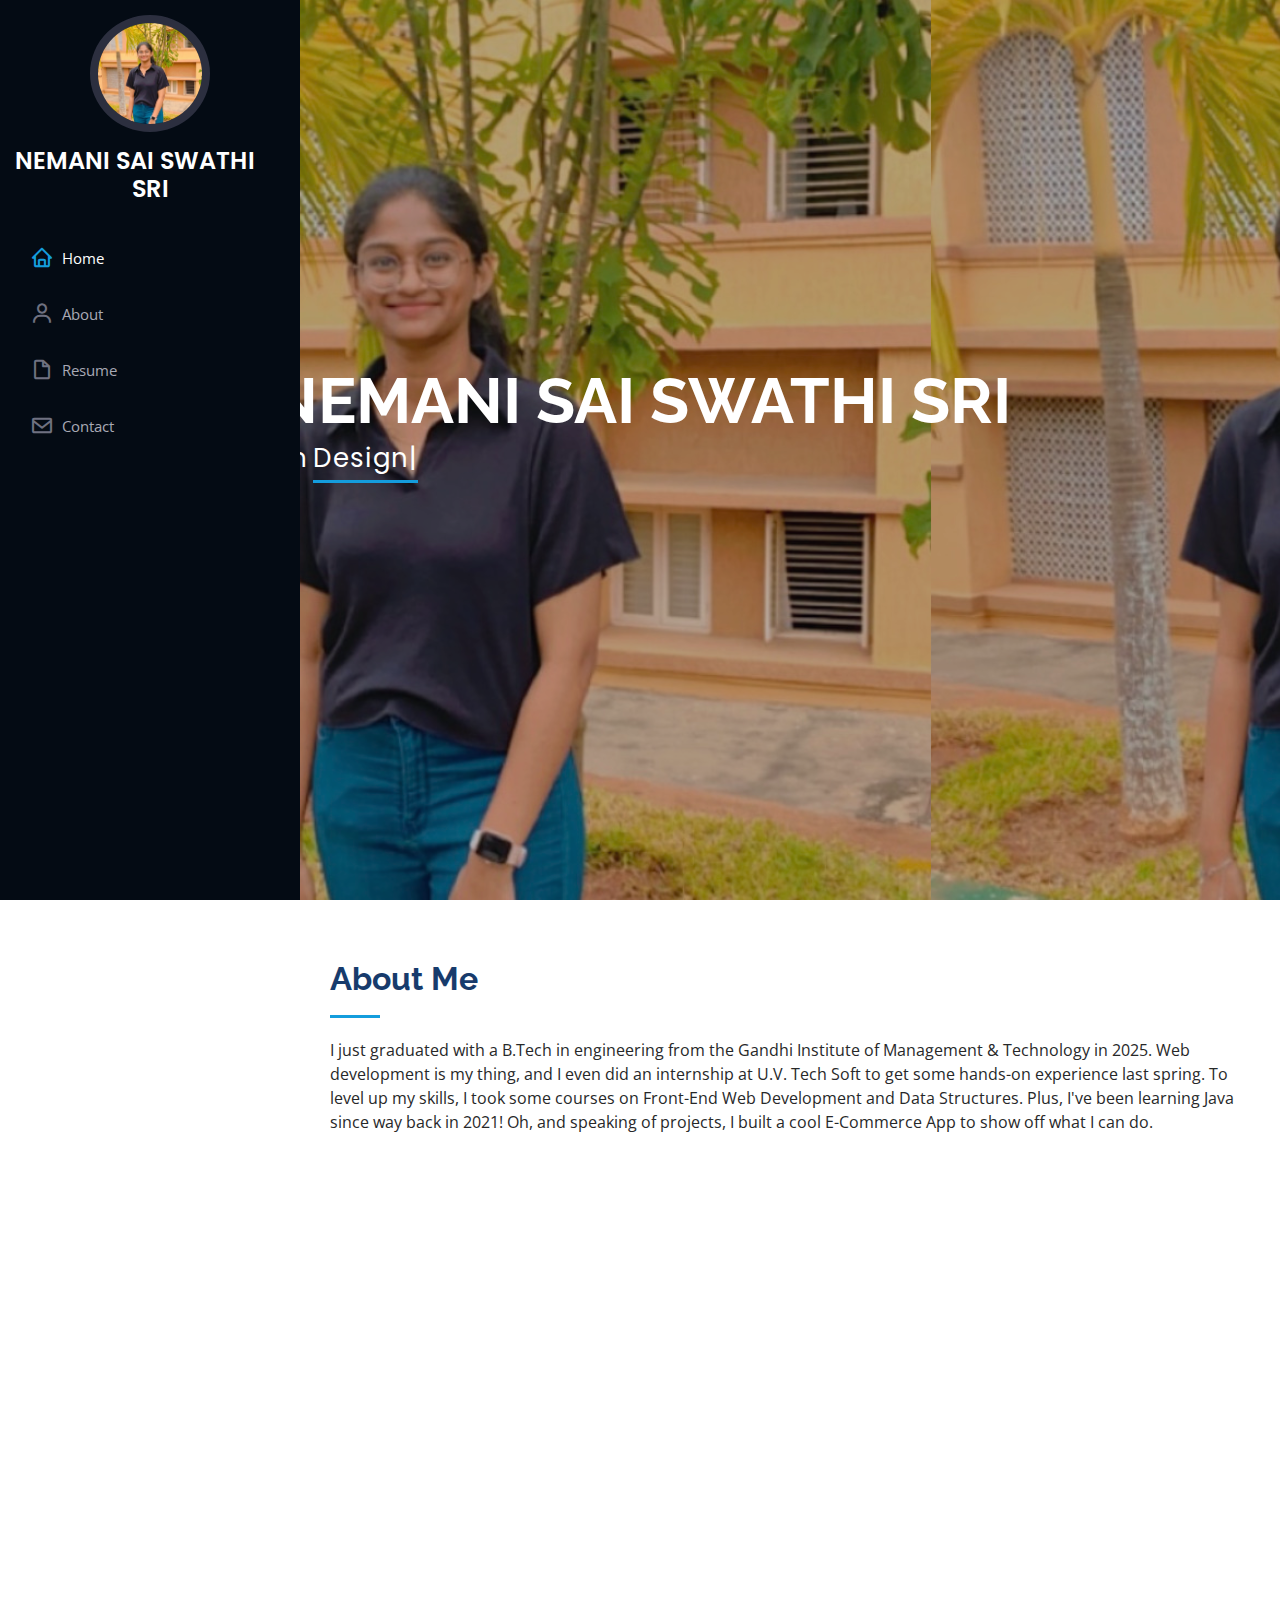
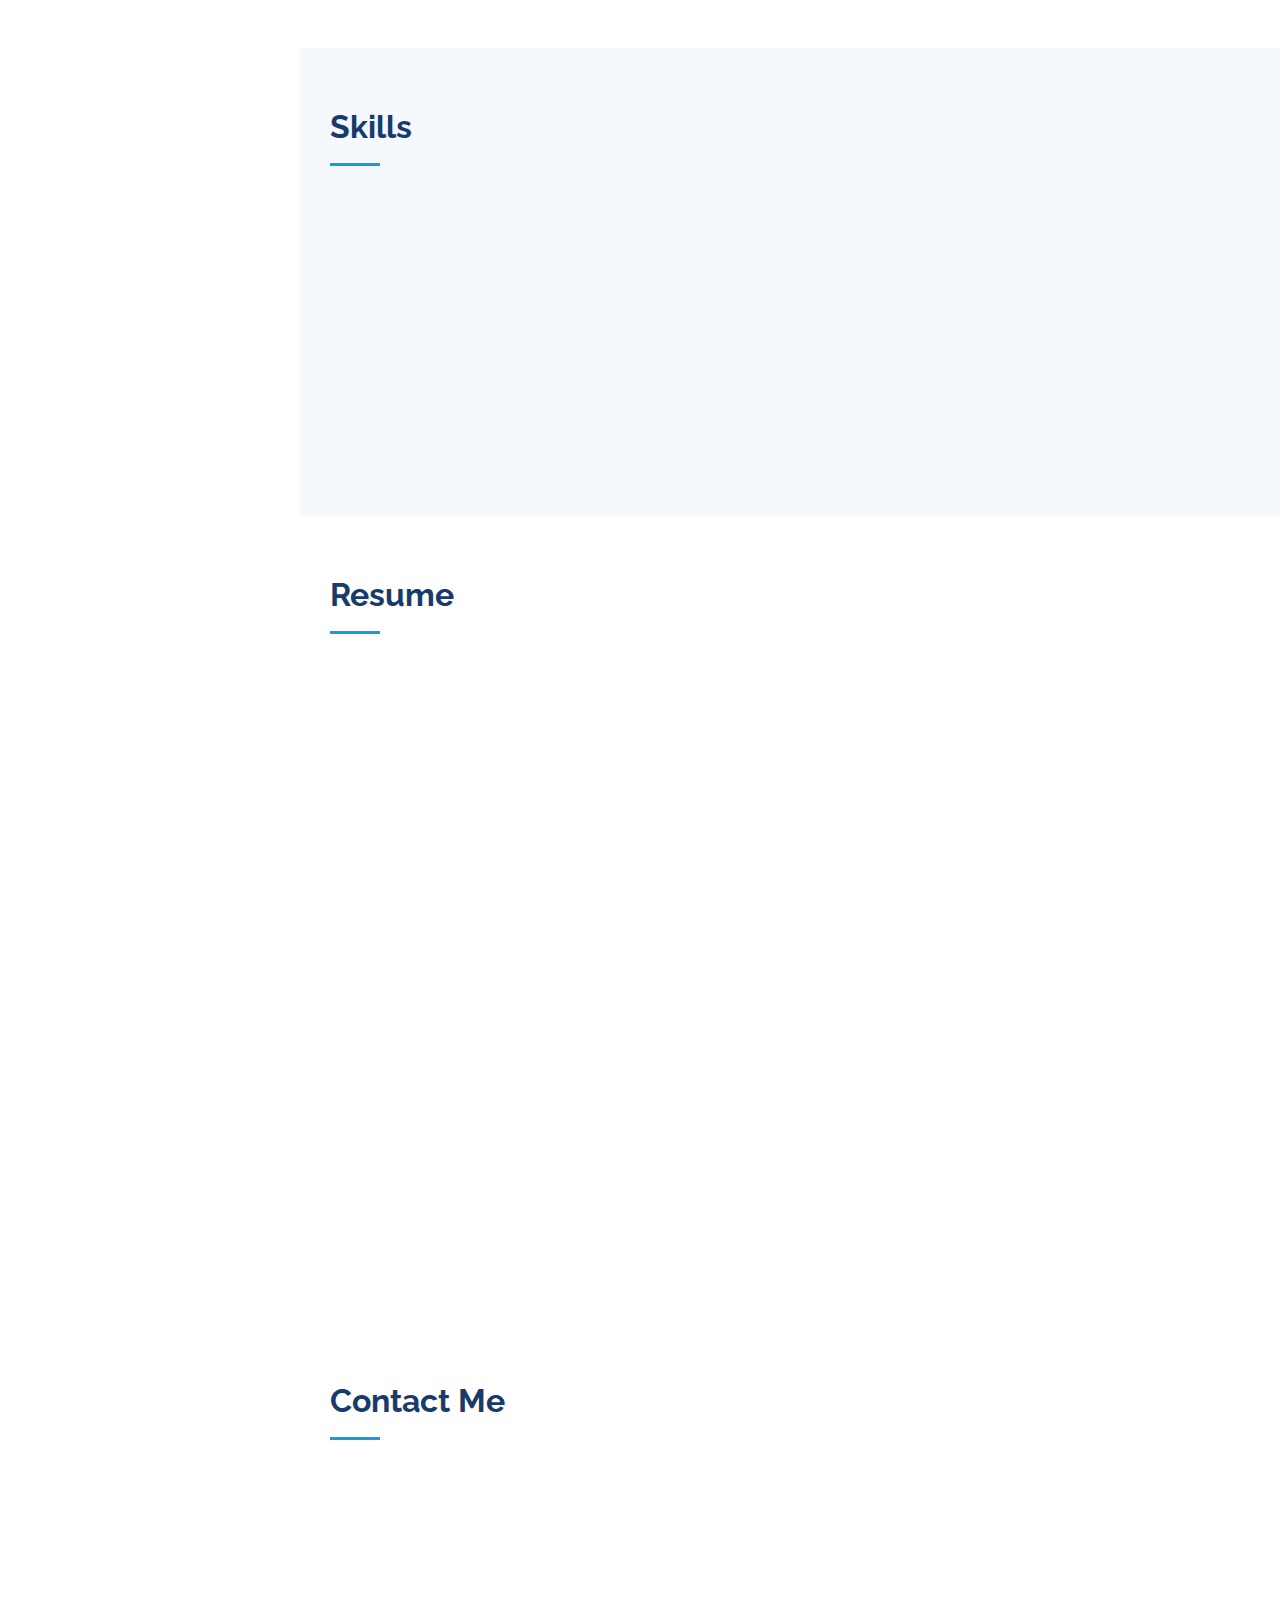
<file: index.html>
<!DOCTYPE html>
<html lang="en">

<head>
  <meta charset="utf-8">
  <meta content="width=device-width, initial-scale=1.0" name="viewport">

  <title>Portfolio of me</title>
  <meta content="" name="description">
  <meta content="" name="keywords">

  <!-- Favicons -->
  <link href="assets/img/favicon.png" rel="icon">
  <link href="assets/img/apple-touch-icon.png" rel="apple-touch-icon">

  <!-- Google Fonts -->
  <link href="https://fonts.googleapis.com/css?family=Open+Sans:300,300i,400,400i,600,600i,700,700i|Raleway:300,300i,400,400i,500,500i,600,600i,700,700i|Poppins:300,300i,400,400i,500,500i,600,600i,700,700i" rel="stylesheet">

  <!-- Vendor CSS Files -->
  <link href="assets/vendor/aos/aos.css" rel="stylesheet">
  <link href="assets/vendor/bootstrap/css/bootstrap.min.css" rel="stylesheet">
  <link href="assets/vendor/bootstrap-icons/bootstrap-icons.css" rel="stylesheet">
  <link href="assets/vendor/boxicons/css/boxicons.min.css" rel="stylesheet">
  <link href="assets/vendor/glightbox/css/glightbox.min.css" rel="stylesheet">
  <link href="assets/vendor/swiper/swiper-bundle.min.css" rel="stylesheet">

  <!-- Template Main CSS File -->
  <link href="assets/css/style.css" rel="stylesheet">

  <!-- =======================================================
  * Template Name: iPortfolio
  * Template URL: https://bootstrapmade.com/iportfolio-bootstrap-portfolio-websites-template/
  * Updated: Mar 17 2024 with Bootstrap v5.3.3
  * Author: BootstrapMade.com
  * License: https://bootstrapmade.com/license/
  ======================================================== -->
</head>

<body>

  <!-- ======= Mobile nav toggle button ======= -->
  <i class="bi bi-list mobile-nav-toggle d-xl-none"></i>

  <!-- ======= Header ======= -->
  <header id="header">
    <div class="d-flex flex-column">

      <div class="profile">
        <img src="assets/img/profile-img.jpg" alt="" class="img-fluid rounded-circle">
        <h1 class="text-light"><a href="index.html">NEMANI SAI SWATHI SRI</a></h1>
      </div>

      <nav id="navbar" class="nav-menu navbar">
        <ul>
          <li><a href="#hero" class="nav-link scrollto active"><i class="bx bx-home"></i> <span>Home</span></a></li>
          <li><a href="#about" class="nav-link scrollto"><i class="bx bx-user"></i> <span>About</span></a></li>
          <li><a href="#resume" class="nav-link scrollto"><i class="bx bx-file-blank"></i> <span>Resume</span></a></li>
          <li><a href="#contact" class="nav-link scrollto"><i class="bx bx-envelope"></i> <span>Contact</span></a></li>
        </ul>
      </nav><!-- .nav-menu -->
    </div>
  </header><!-- End Header -->

  <!-- ======= Hero Section ======= -->
  <section id="hero" class="d-flex flex-column justify-content-center align-items-center">
    <div class="hero-container" data-aos="fade-in">
      <h1>NEMANI SAI SWATHI SRI</h1>
      <p>I'm <span class="typed" data-typed-items="Designer, Developer, fresher,"></span></p>
    </div>
  </section><!-- End Hero -->

  <main id="main">

    <!-- ======= About Section ======= -->
    <section id="about" class="about">
      <div class="container">

        <div class="section-title">
          <h2>About Me</h2>
          <p>I just graduated with a B.Tech in engineering from the Gandhi Institute of Management & Technology in 2025. Web development is my thing, and I even did an internship at U.V. Tech Soft to get some hands-on experience last spring. To level up my skills, I took some courses on Front-End Web Development and Data Structures. Plus, I've been learning Java since way back in 2021!  Oh, and speaking of projects, I built a cool E-Commerce App to show off what I can do.</p>
        </div>

        <div class="row">
          <div class="col-lg-4" data-aos="fade-right">
            <img src="assets/img/profile-img.jpg" class="img-fluid" alt="">
          </div>
          <div class="col-lg-8 pt-4 pt-lg-0 content" data-aos="fade-left">
            <h3>UI/UX Designer &amp; Web Developer.</h3>
            <p class="fst-italic">
              "I'm also interested in UX/UI design and have been learning about user-centered design principles to create intuitive and visually appealing interfaces.
            </p>
            <div class="row">
              <div class="col-lg-6">
                <ul>
                  <li><i class="bi bi-chevron-right"></i> <strong>Birthday:</strong> <span>28 JUNE 2004</span></li>
                  <li><i class="bi bi-chevron-right"></i> <strong>Website:</strong> <span>www.example.com</span></li>
                  <li><i class="bi bi-chevron-right"></i> <strong>Phone:</strong> <span>+91 8309945719</span></li>
                  <li><i class="bi bi-chevron-right"></i> <strong>City:</strong> <span>Rajahmundry, AP </span></li>
                </ul>
              </div>
              <div class="col-lg-6">
                <ul>
                  <li><i class="bi bi-chevron-right"></i> <strong>Age:</strong> <span>20</span></li>
                  <li><i class="bi bi-chevron-right"></i> <strong>Degree:</strong> <span>B.Tech</span></li>
                  <li><i class="bi bi-chevron-right"></i> <strong>Email:</strong> <span>swathisri2428@gmail.com</span></li>
                </ul>
              </div>
            </div>
            <p>
              "Beyond my technical background in engineering, I'm passionate about user experience (UX) and user interface (UI) design. I'm actively learning about user-centered design principles to craft interfaces that are not only functional but also intuitive and visually engaging. My web development experience gives me a strong understanding of the technical aspects that underlie successful UI/UX design."
            </p>
          </div>
        </div>

      </div>
    </section><!-- End About Section -->

    <!-- ======= Skills Section ======= -->
    <section id="skills" class="skills section-bg">
      <div class="container">

        <div class="section-title">
          <h2>Skills</h2>

        <div class="row skills-content">

          <div class="col-lg-6" data-aos="fade-up">

            <div class="progress">
              <span class="skill">HTML <i class="val">90%</i></span>
              <div class="progress-bar-wrap">
                <div class="progress-bar" role="progressbar" aria-valuenow="90" aria-valuemin="0" aria-valuemax="100"></div>
              </div>
            </div>

            <div class="progress">
              <span class="skill">CSS <i class="val">90%</i></span>
              <div class="progress-bar-wrap">
                <div class="progress-bar" role="progressbar" aria-valuenow="90" aria-valuemin="0" aria-valuemax="100"></div>
              </div>
            </div>

            <div class="progress">
              <span class="skill">JavaScript <i class="val">50%</i></span>
              <div class="progress-bar-wrap">
                <div class="progress-bar" role="progressbar" aria-valuenow="50" aria-valuemin="0" aria-valuemax="100"></div>
              </div>
            </div>

            <div class="progress">
              <span class="skill">Python <i class="val">75%</i></span>
              <div class="progress-bar-wrap">
                <div class="progress-bar" role="progressbar" aria-valuenow="75" aria-valuemin="0" aria-valuemax="100"></div>
              </div>
            </div>

          </div>

          <div class="col-lg-6" data-aos="fade-up" data-aos-delay="100">

            <div class="progress">
              <span class="skill">Photoshop <i class="val">55%</i></span>
              <div class="progress-bar-wrap">
                <div class="progress-bar" role="progressbar" aria-valuenow="55" aria-valuemin="0" aria-valuemax="100"></div>
              </div>
            </div>

            <div class="progress">
              <span class="skill">Java <i class="val">60%</i></span>
              <div class="progress-bar-wrap">
                <div class="progress-bar" role="progressbar" aria-valuenow="60" aria-valuemin="0" aria-valuemax="100"></div>
              </div>
            </div>

            <div class="progress">
              <span class="skill">C <i class="val">85%</i></span>
              <div class="progress-bar-wrap">
                <div class="progress-bar" role="progressbar" aria-valuenow="85" aria-valuemin="0" aria-valuemax="100"></div>
              </div>
            </div>

          </div>

        </div>

      </div>
    </section><!-- End Skills Section -->

    <!-- ======= Resume Section ======= -->
    <section id="resume" class="resume">
      <div class="container">

        <div class="section-title">
          <h2>Resume</h2>
        </div>

        <div class="row">
          <div class="col-lg-6" data-aos="fade-up">
            <h3 class="resume-title">Sumary</h3>
            <div class="resume-item pb-0">
              <h4>NEMANI SAI SWATHI SRI</h4>
              <p><em>Highly motivated and results-oriented UI/UX Design candidate with a strong foundation in user-centered design principles.
                Eager to leverage a background in engineering and web development to create user-friendly and visually appealing interfaces.
                Skilled in [List relevant skills, such as front-end development, web design principles, etc.].</em></p>
              <ul>
                <li>Rajahmundry, AP</li>
                <li>+91 8309945719</li>
                <li>swathisri2428@gmail.com</li>
              </ul>
            </div>

            <h3 class="resume-title">Education</h3>
            <div class="resume-item">
              <h4>B.Tech  &amp; UI/UX designer</h4>
              <h5>2021 - 2025</h5>
              <p><em>B.Tech | Gandhi Institute of Management & Technology | 2021 - 2025</em></p>
              <p></p>
            </div>
            <div class="resume-item">
            </div>
          </div>
          <div class="col-lg-6" data-aos="fade-up" data-aos-delay="100">
            <h3 class="resume-title">Professional Experience</h3>
            <div class="resume-item">
              <h4>UI/UX OR WEB developer</h4>
              <h5>i am a fresher</h5>
              <p><em></em></p>
              <ul>
              </ul>
            </div>
            <div class="resume-item">
              <h4>Some of my strengths</h4>
              <h5></h5>
              <ul>
                <li>Developed numerous marketing programs (logos, brochures,infographics, presentations, and advertisements).</li>
                <li>Managed up to 2 projects or tasks at a given time while under pressure</li>
                <li>Recommended and consulted with clients on the most appropriate graphic design</li>
                <li>Created 4+ design presentations and proposals a month for clients and account managers</li>
              </ul>
            </div>
          </div>
        </div>

      </div>
    </section><!-- End Resume Section -->

    <!-- ======= Contact Section ======= -->
    <section id="contact" class="contact">
      <div class="container">

        <div class="section-title">
          <h2>Contact Me</h2>
        </div>

        <div class="row" data-aos="fade-in">

          <div class="col-lg-5 d-flex align-items-stretch">
            <div class="info">
              <div class="address">
                <i class="bi bi-geo-alt"></i>
                <h4>Location:</h4>
                <p>c g t m college road subhash nagar,East godavari,533101</p>
              </div>

              <div class="email">
                <i class="bi bi-envelope"></i>
                <h4>Email:</h4>
                <p>swathisri2428@gmail.com</p>
              </div>

              <div class="phone">
                <i class="bi bi-phone"></i>
                <h4>Call:</h4>
                <p>+91 8309945719</p>
              </div>

              <iframe src="https://www.google.com/maps/dir//15.3991911,79.5109079/@15.3989756,79.5102164,20.07z?entry=ttu" width="600" height="450" style="border:0;" allowfullscreen="" loading="lazy" referrerpolicy="no-referrer-when-downgrade"></iframe>            </div>

          </div>

          <div class="col-lg-7 mt-5 mt-lg-0 d-flex align-items-stretch">
            <form action="forms/contact.php" method="post" role="form" class="php-email-form">
              <div class="row">
                <div class="form-group col-md-6">
                  <label for="name">Your Name</label>
                  <input type="text" name="name" class="form-control" id="name" required>
                </div>
                <div class="form-group col-md-6">
                  <label for="name">Your Email</label>
                  <input type="email" class="form-control" name="email" id="email" required>
                </div>
              </div>
              <div class="form-group">
                <label for="name">Subject</label>
                <input type="text" class="form-control" name="subject" id="subject" required>
              </div>
              <div class="form-group">
                <label for="name">Message</label>
                <textarea class="form-control" name="message" rows="10" required></textarea>
              </div>
              <div class="my-3">
                <div class="loading">Loading</div>
                <div class="error-message"></div>
                <div class="sent-message">Your message has been sent. Thank you!</div>
              </div>
              <div class="text-center"><button type="submit">Send Message</button></div>
            </form>
          </div>

        </div>

      </div>
    </section><!-- End Contact Section -->

  </main><!-- End #main -->

  <!-- ======= Footer ======= -->

  <a href="#" class="back-to-top d-flex align-items-center justify-content-center"><i class="bi bi-arrow-up-short"></i></a>

  <!-- Vendor JS Files -->
  <script src="assets/vendor/purecounter/purecounter_vanilla.js"></script>
  <script src="assets/vendor/aos/aos.js"></script>
  <script src="assets/vendor/bootstrap/js/bootstrap.bundle.min.js"></script>
  <script src="assets/vendor/glightbox/js/glightbox.min.js"></script>
  <script src="assets/vendor/isotope-layout/isotope.pkgd.min.js"></script>
  <script src="assets/vendor/swiper/swiper-bundle.min.js"></script>
  <script src="assets/vendor/typed.js/typed.umd.js"></script>
  <script src="assets/vendor/waypoints/noframework.waypoints.js"></script>
  <script src="assets/vendor/php-email-form/validate.js"></script>

  <!-- Template Main JS File -->
  <script src="assets/js/main.js"></script>

</body>

</html>
</file>
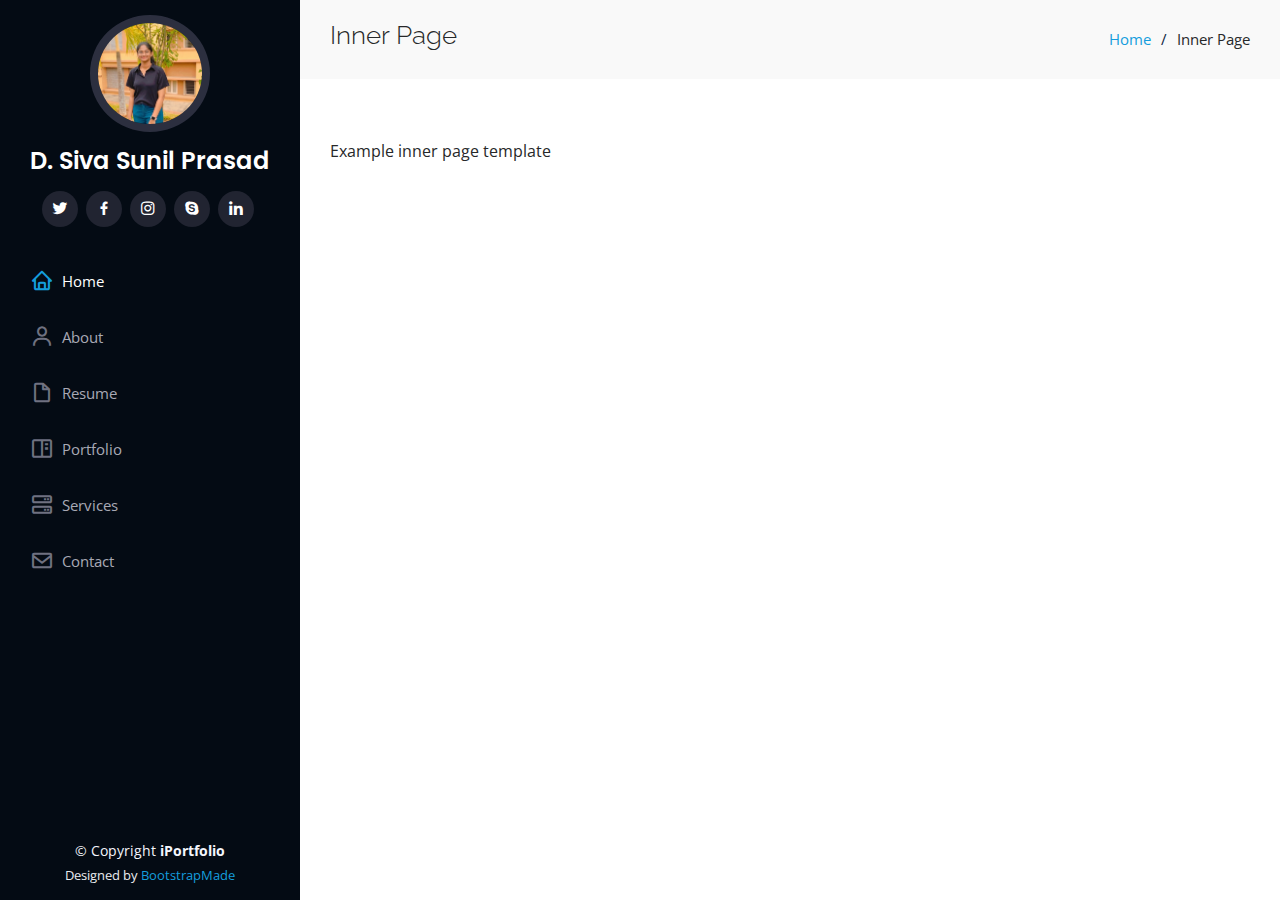
<file: inner-page.html>
<!DOCTYPE html>
<html lang="en">

<head>
  <meta charset="utf-8">
  <meta content="width=device-width, initial-scale=1.0" name="viewport">

  <title>Inner Page - iPortfolio Bootstrap Template</title>
  <meta content="" name="description">
  <meta content="" name="keywords">

  <!-- Favicons -->
  <link href="assets/img/favicon.png" rel="icon">
  <link href="assets/img/apple-touch-icon.png" rel="apple-touch-icon">

  <!-- Google Fonts -->
  <link href="https://fonts.googleapis.com/css?family=Open+Sans:300,300i,400,400i,600,600i,700,700i|Raleway:300,300i,400,400i,500,500i,600,600i,700,700i|Poppins:300,300i,400,400i,500,500i,600,600i,700,700i" rel="stylesheet">

  <!-- Vendor CSS Files -->
  <link href="assets/vendor/aos/aos.css" rel="stylesheet">
  <link href="assets/vendor/bootstrap/css/bootstrap.min.css" rel="stylesheet">
  <link href="assets/vendor/bootstrap-icons/bootstrap-icons.css" rel="stylesheet">
  <link href="assets/vendor/boxicons/css/boxicons.min.css" rel="stylesheet">
  <link href="assets/vendor/glightbox/css/glightbox.min.css" rel="stylesheet">
  <link href="assets/vendor/swiper/swiper-bundle.min.css" rel="stylesheet">

  <!-- Template Main CSS File -->
  <link href="assets/css/style.css" rel="stylesheet">

  <!-- =======================================================
  * Template Name: iPortfolio
  * Template URL: https://bootstrapmade.com/iportfolio-bootstrap-portfolio-websites-template/
  * Updated: Mar 17 2024 with Bootstrap v5.3.3
  * Author: BootstrapMade.com
  * License: https://bootstrapmade.com/license/
  ======================================================== -->
</head>

<body>

  <!-- ======= Mobile nav toggle button ======= -->
  <i class="bi bi-list mobile-nav-toggle d-xl-none"></i>

  <!-- ======= Header ======= -->
  <header id="header">
    <div class="d-flex flex-column">

      <div class="profile">
        <img src="assets/img/profile-img.jpg" alt="" class="img-fluid rounded-circle">
        <h1 class="text-light"><a href="index.html">D. Siva Sunil Prasad</a></h1>
        <div class="social-links mt-3 text-center">
          <a href="#" class="twitter"><i class="bx bxl-twitter"></i></a>
          <a href="#" class="facebook"><i class="bx bxl-facebook"></i></a>
          <a href="#" class="instagram"><i class="bx bxl-instagram"></i></a>
          <a href="#" class="google-plus"><i class="bx bxl-skype"></i></a>
          <a href="#" class="linkedin"><i class="bx bxl-linkedin"></i></a>
        </div>
      </div>

      <nav id="navbar" class="nav-menu navbar">
        <ul>
          <li><a href="#hero" class="nav-link scrollto active"><i class="bx bx-home"></i> <span>Home</span></a></li>
          <li><a href="#about" class="nav-link scrollto"><i class="bx bx-user"></i> <span>About</span></a></li>
          <li><a href="#resume" class="nav-link scrollto"><i class="bx bx-file-blank"></i> <span>Resume</span></a></li>
          <li><a href="#portfolio" class="nav-link scrollto"><i class="bx bx-book-content"></i> <span>Portfolio</span></a></li>
          <li><a href="#services" class="nav-link scrollto"><i class="bx bx-server"></i> <span>Services</span></a></li>
          <li><a href="#contact" class="nav-link scrollto"><i class="bx bx-envelope"></i> <span>Contact</span></a></li>
        </ul>
      </nav><!-- .nav-menu -->
    </div>
  </header><!-- End Header -->

  <main id="main">

    <!-- ======= Breadcrumbs ======= -->
    <section class="breadcrumbs">
      <div class="container">

        <div class="d-flex justify-content-between align-items-center">
          <h2>Inner Page</h2>
          <ol>
            <li><a href="index.html">Home</a></li>
            <li>Inner Page</li>
          </ol>
        </div>

      </div>
    </section><!-- End Breadcrumbs -->

    <section class="inner-page">
      <div class="container">
        <p>
          Example inner page template
        </p>
      </div>
    </section>

  </main><!-- End #main -->

  <!-- ======= Footer ======= -->
  <footer id="footer">
    <div class="container">
      <div class="copyright">
        &copy; Copyright <strong><span>iPortfolio</span></strong>
      </div>
      <div class="credits">
        <!-- All the links in the footer should remain intact. -->
        <!-- You can delete the links only if you purchased the pro version. -->
        <!-- Licensing information: https://bootstrapmade.com/license/ -->
        <!-- Purchase the pro version with working PHP/AJAX contact form: https://bootstrapmade.com/iportfolio-bootstrap-portfolio-websites-template/ -->
        Designed by <a href="https://bootstrapmade.com/">BootstrapMade</a>
      </div>
    </div>
  </footer><!-- End  Footer -->

  <a href="#" class="back-to-top d-flex align-items-center justify-content-center"><i class="bi bi-arrow-up-short"></i></a>

  <!-- Vendor JS Files -->
  <script src="assets/vendor/purecounter/purecounter_vanilla.js"></script>
  <script src="assets/vendor/aos/aos.js"></script>
  <script src="assets/vendor/bootstrap/js/bootstrap.bundle.min.js"></script>
  <script src="assets/vendor/glightbox/js/glightbox.min.js"></script>
  <script src="assets/vendor/isotope-layout/isotope.pkgd.min.js"></script>
  <script src="assets/vendor/swiper/swiper-bundle.min.js"></script>
  <script src="assets/vendor/typed.js/typed.umd.js"></script>
  <script src="assets/vendor/waypoints/noframework.waypoints.js"></script>
  <script src="assets/vendor/php-email-form/validate.js"></script>

  <!-- Template Main JS File -->
  <script src="assets/js/main.js"></script>

</body>

</html>
</file>
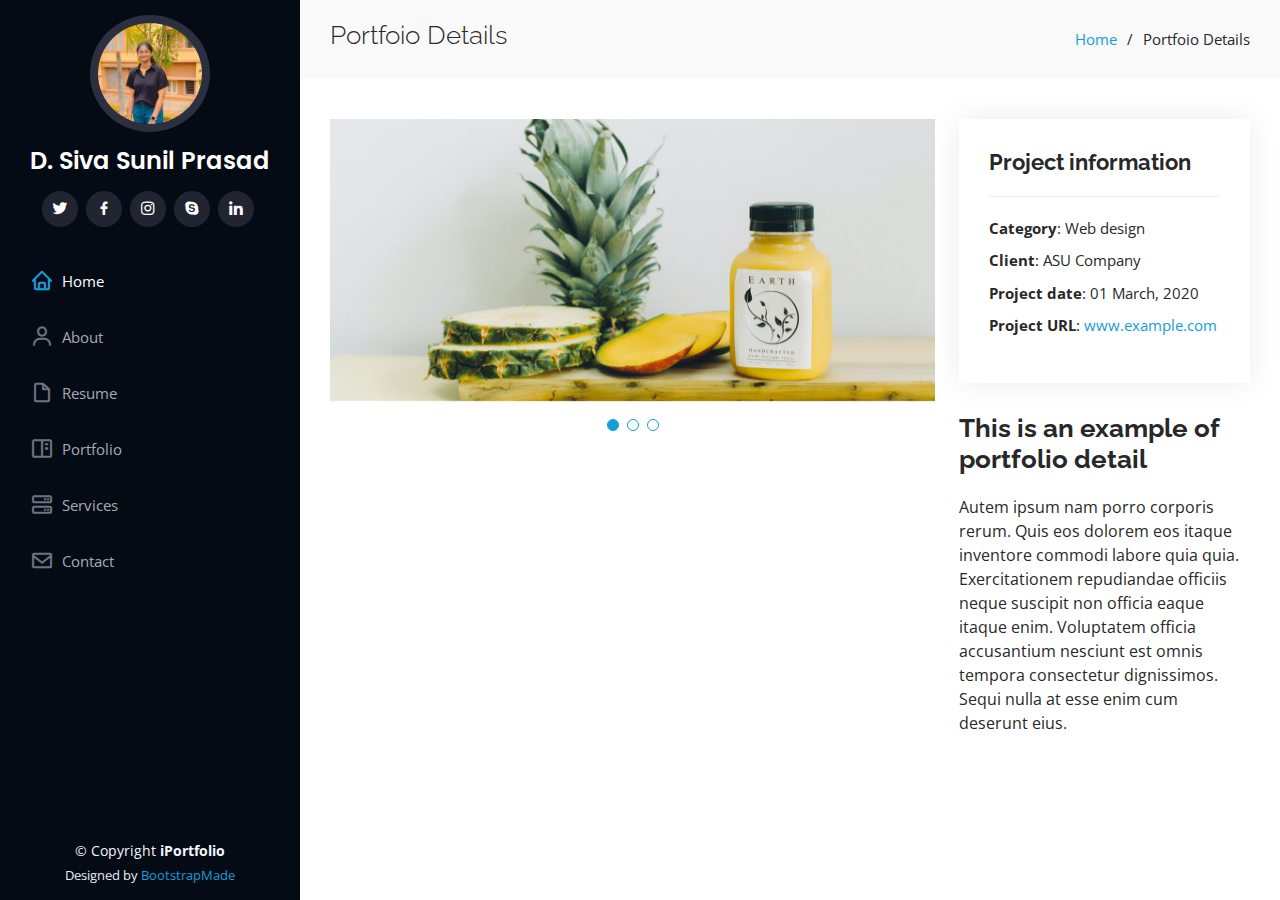
<file: portfolio-details.html>
<!DOCTYPE html>
<html lang="en">

<head>
  <meta charset="utf-8">
  <meta content="width=device-width, initial-scale=1.0" name="viewport">

  <title>Portfolio Details - iPortfolio Bootstrap Template</title>
  <meta content="" name="description">
  <meta content="" name="keywords">

  <!-- Favicons -->
  <link href="assets/img/favicon.png" rel="icon">
  <link href="assets/img/apple-touch-icon.png" rel="apple-touch-icon">

  <!-- Google Fonts -->
  <link href="https://fonts.googleapis.com/css?family=Open+Sans:300,300i,400,400i,600,600i,700,700i|Raleway:300,300i,400,400i,500,500i,600,600i,700,700i|Poppins:300,300i,400,400i,500,500i,600,600i,700,700i" rel="stylesheet">

  <!-- Vendor CSS Files -->
  <link href="assets/vendor/aos/aos.css" rel="stylesheet">
  <link href="assets/vendor/bootstrap/css/bootstrap.min.css" rel="stylesheet">
  <link href="assets/vendor/bootstrap-icons/bootstrap-icons.css" rel="stylesheet">
  <link href="assets/vendor/boxicons/css/boxicons.min.css" rel="stylesheet">
  <link href="assets/vendor/glightbox/css/glightbox.min.css" rel="stylesheet">
  <link href="assets/vendor/swiper/swiper-bundle.min.css" rel="stylesheet">

  <!-- Template Main CSS File -->
  <link href="assets/css/style.css" rel="stylesheet">

  <!-- =======================================================
  * Template Name: iPortfolio
  * Template URL: https://bootstrapmade.com/iportfolio-bootstrap-portfolio-websites-template/
  * Updated: Mar 17 2024 with Bootstrap v5.3.3
  * Author: BootstrapMade.com
  * License: https://bootstrapmade.com/license/
  ======================================================== -->
</head>

<body>

  <!-- ======= Mobile nav toggle button ======= -->
  <i class="bi bi-list mobile-nav-toggle d-xl-none"></i>

  <!-- ======= Header ======= -->
  <header id="header">
    <div class="d-flex flex-column">

      <div class="profile">
        <img src="assets/img/profile-img.jpg" alt="" class="img-fluid rounded-circle">
        <h1 class="text-light"><a href="index.html">D. Siva Sunil Prasad</a></h1>
        <div class="social-links mt-3 text-center">
          <a href="#" class="twitter"><i class="bx bxl-twitter"></i></a>
          <a href="#" class="facebook"><i class="bx bxl-facebook"></i></a>
          <a href="#" class="instagram"><i class="bx bxl-instagram"></i></a>
          <a href="#" class="google-plus"><i class="bx bxl-skype"></i></a>
          <a href="#" class="linkedin"><i class="bx bxl-linkedin"></i></a>
        </div>
      </div>

      <nav id="navbar" class="nav-menu navbar">
        <ul>
          <li><a href="#hero" class="nav-link scrollto active"><i class="bx bx-home"></i> <span>Home</span></a></li>
          <li><a href="#about" class="nav-link scrollto"><i class="bx bx-user"></i> <span>About</span></a></li>
          <li><a href="#resume" class="nav-link scrollto"><i class="bx bx-file-blank"></i> <span>Resume</span></a></li>
          <li><a href="#portfolio" class="nav-link scrollto"><i class="bx bx-book-content"></i> <span>Portfolio</span></a></li>
          <li><a href="#services" class="nav-link scrollto"><i class="bx bx-server"></i> <span>Services</span></a></li>
          <li><a href="#contact" class="nav-link scrollto"><i class="bx bx-envelope"></i> <span>Contact</span></a></li>
        </ul>
      </nav><!-- .nav-menu -->
    </div>
  </header><!-- End Header -->

  <main id="main">

    <!-- ======= Breadcrumbs ======= -->
    <section id="breadcrumbs" class="breadcrumbs">
      <div class="container">

        <div class="d-flex justify-content-between align-items-center">
          <h2>Portfoio Details</h2>
          <ol>
            <li><a href="index.html">Home</a></li>
            <li>Portfoio Details</li>
          </ol>
        </div>

      </div>
    </section><!-- End Breadcrumbs -->

    <!-- ======= Portfolio Details Section ======= -->
    <section id="portfolio-details" class="portfolio-details">
      <div class="container">

        <div class="row gy-4">

          <div class="col-lg-8">
            <div class="portfolio-details-slider swiper">
              <div class="swiper-wrapper align-items-center">

                <div class="swiper-slide">
                  <img src="assets/img/portfolio/portfolio-details-1.jpg" alt="">
                </div>

                <div class="swiper-slide">
                  <img src="assets/img/portfolio/portfolio-details-2.jpg" alt="">
                </div>

                <div class="swiper-slide">
                  <img src="assets/img/portfolio/portfolio-details-3.jpg" alt="">
                </div>

              </div>
              <div class="swiper-pagination"></div>
            </div>
          </div>

          <div class="col-lg-4">
            <div class="portfolio-info">
              <h3>Project information</h3>
              <ul>
                <li><strong>Category</strong>: Web design</li>
                <li><strong>Client</strong>: ASU Company</li>
                <li><strong>Project date</strong>: 01 March, 2020</li>
                <li><strong>Project URL</strong>: <a href="#">www.example.com</a></li>
              </ul>
            </div>
            <div class="portfolio-description">
              <h2>This is an example of portfolio detail</h2>
              <p>
                Autem ipsum nam porro corporis rerum. Quis eos dolorem eos itaque inventore commodi labore quia quia. Exercitationem repudiandae officiis neque suscipit non officia eaque itaque enim. Voluptatem officia accusantium nesciunt est omnis tempora consectetur dignissimos. Sequi nulla at esse enim cum deserunt eius.
              </p>
            </div>
          </div>

        </div>

      </div>
    </section><!-- End Portfolio Details Section -->

  </main><!-- End #main -->

  <!-- ======= Footer ======= -->
  <footer id="footer">
    <div class="container">
      <div class="copyright">
        &copy; Copyright <strong><span>iPortfolio</span></strong>
      </div>
      <div class="credits">
        <!-- All the links in the footer should remain intact. -->
        <!-- You can delete the links only if you purchased the pro version. -->
        <!-- Licensing information: https://bootstrapmade.com/license/ -->
        <!-- Purchase the pro version with working PHP/AJAX contact form: https://bootstrapmade.com/iportfolio-bootstrap-portfolio-websites-template/ -->
        Designed by <a href="https://bootstrapmade.com/">BootstrapMade</a>
      </div>
    </div>
  </footer><!-- End  Footer -->

  <a href="#" class="back-to-top d-flex align-items-center justify-content-center"><i class="bi bi-arrow-up-short"></i></a>

  <!-- Vendor JS Files -->
  <script src="assets/vendor/purecounter/purecounter_vanilla.js"></script>
  <script src="assets/vendor/aos/aos.js"></script>
  <script src="assets/vendor/bootstrap/js/bootstrap.bundle.min.js"></script>
  <script src="assets/vendor/glightbox/js/glightbox.min.js"></script>
  <script src="assets/vendor/isotope-layout/isotope.pkgd.min.js"></script>
  <script src="assets/vendor/swiper/swiper-bundle.min.js"></script>
  <script src="assets/vendor/typed.js/typed.umd.js"></script>
  <script src="assets/vendor/waypoints/noframework.waypoints.js"></script>
  <script src="assets/vendor/php-email-form/validate.js"></script>

  <!-- Template Main JS File -->
  <script src="assets/js/main.js"></script>

</body>

</html>
</file>
<file: assets/css/style.css>
/**
* Template Name: iPortfolio
* Template URL: https://bootstrapmade.com/iportfolio-bootstrap-portfolio-websites-template/
* Updated: Mar 17 2024 with Bootstrap v5.3.3
* Author: BootstrapMade.com
* License: https://bootstrapmade.com/license/
*/

/*--------------------------------------------------------------
# General
--------------------------------------------------------------*/
body {
  font-family: "Open Sans", sans-serif;
  color: #272829;
}

a {
  color: #149ddd;
  text-decoration: none;
}

a:hover {
  color: #37b3ed;
  text-decoration: none;
}

h1,
h2,
h3,
h4,
h5,
h6 {
  font-family: "Raleway", sans-serif;
}

/*--------------------------------------------------------------
# Back to top button
--------------------------------------------------------------*/
.back-to-top {
  position: fixed;
  visibility: hidden;
  opacity: 0;
  right: 15px;
  bottom: 15px;
  z-index: 996;
  background: #149ddd;
  width: 40px;
  height: 40px;
  border-radius: 50px;
  transition: all 0.4s;
}

.back-to-top i {
  font-size: 28px;
  color: #fff;
  line-height: 0;
}

.back-to-top:hover {
  background: #2eafec;
  color: #fff;
}

.back-to-top.active {
  visibility: visible;
  opacity: 1;
}

/*--------------------------------------------------------------
# Header
--------------------------------------------------------------*/
#header {
  position: fixed;
  top: 0;
  left: 0;
  bottom: 0;
  width: 300px;
  transition: all ease-in-out 0.5s;
  z-index: 9997;
  transition: all 0.5s;
  padding: 0 15px;
  background: #040b14;
  overflow-y: auto;
}

#header .profile img {
  margin: 15px auto;
  display: block;
  width: 120px;
  border: 8px solid #2c2f3f;
}

#header .profile h1 {
  font-size: 24px;
  margin: 0;
  padding: 0;
  font-weight: 600;
  -moz-text-align-last: center;
  text-align-last: center;
  font-family: "Poppins", sans-serif;
}

#header .profile h1 a,
#header .profile h1 a:hover {
  color: #fff;
  text-decoration: none;
}

#header .profile .social-links a {
  font-size: 18px;
  display: inline-block;
  background: #212431;
  color: #fff;
  line-height: 1;
  padding: 8px 0;
  margin-right: 4px;
  border-radius: 50%;
  text-align: center;
  width: 36px;
  height: 36px;
  transition: 0.3s;
}

#header .profile .social-links a:hover {
  background: #149ddd;
  color: #fff;
  text-decoration: none;
}

#main {
  margin-left: 300px;
}

.container,
.container-fluid {
  padding-left: 30px;
  padding-right: 30px;
}

@media (max-width: 1199px) {
  #header {
    left: -300px;
  }

  #main {
    margin-left: 0;
  }

  .container,
  .container-fluid {
    padding-left: 12px;
    padding-right: 12px;
  }
}

/*--------------------------------------------------------------
# Navigation Menu
--------------------------------------------------------------*/
/* Desktop Navigation */
.nav-menu {
  padding: 30px 0 0 0;
}

.nav-menu * {
  margin: 0;
  padding: 0;
  list-style: none;
}

.nav-menu>ul>li {
  position: relative;
  white-space: nowrap;
}

.nav-menu a,
.nav-menu a:focus {
  display: flex;
  align-items: center;
  color: #a8a9b4;
  padding: 12px 15px;
  margin-bottom: 8px;
  transition: 0.3s;
  font-size: 15px;
}

.nav-menu a i,
.nav-menu a:focus i {
  font-size: 24px;
  padding-right: 8px;
  color: #6f7180;
}

.nav-menu a:hover,
.nav-menu .active,
.nav-menu .active:focus,
.nav-menu li:hover>a {
  text-decoration: none;
  color: #fff;
}

.nav-menu a:hover i,
.nav-menu .active i,
.nav-menu .active:focus i,
.nav-menu li:hover>a i {
  color: #149ddd;
}

/* Mobile Navigation */
.mobile-nav-toggle {
  position: fixed;
  right: 15px;
  top: 15px;
  z-index: 9998;
  border: 0;
  font-size: 24px;
  transition: all 0.4s;
  outline: none !important;
  background-color: #149ddd;
  color: #fff;
  width: 40px;
  height: 40px;
  display: inline-flex;
  align-items: center;
  justify-content: center;
  line-height: 0;
  border-radius: 50px;
  cursor: pointer;
}

.mobile-nav-active {
  overflow: hidden;
}

.mobile-nav-active #header {
  left: 0;
}

/*--------------------------------------------------------------
# Hero Section
--------------------------------------------------------------*/
#hero {
  width: 100%;
  height: 100vh;
  background: url("../img/hero-bg.jpg");
  background-size: contain;
}

#hero:before {
  content: "";
  background: rgba(5, 13, 24, 0.3);
  position: absolute;
  bottom: 0;
  top: 0;
  left: 0;
  right: 0;
  z-index: 1;
}

#hero .hero-container {
  position: relative;
  z-index: 2;
  min-width: 300px;
}

#hero h1 {
  margin: 0 0 10px 0;
  font-size: 64px;
  font-weight: 700;
  line-height: 56px;
  color: #fff;
}

#hero p {
  color: #fff;
  margin-bottom: 50px;
  font-size: 26px;
  font-family: "Poppins", sans-serif;
}

#hero p span {
  color: #fff;
  padding-bottom: 4px;
  letter-spacing: 1px;
  border-bottom: 3px solid #149ddd;
}

@media (min-width: 1024px) {
  #hero {
    background-attachment: fixed;
  }
}

@media (max-width: 768px) {
  #hero h1 {
    font-size: 28px;
    line-height: 36px;
  }

  #hero h2 {
    font-size: 18px;
    line-height: 24px;
    margin-bottom: 30px;
  }
}

/*--------------------------------------------------------------
# Sections General
--------------------------------------------------------------*/
section {
  padding: 60px 0;
  overflow: hidden;
}

.section-bg {
  background: #f5f8fd;
}

.section-title {
  padding-bottom: 30px;
}

.section-title h2 {
  font-size: 32px;
  font-weight: bold;
  margin-bottom: 20px;
  padding-bottom: 20px;
  position: relative;
  color: #173b6c;
}

.section-title h2::after {
  content: "";
  position: absolute;
  display: block;
  width: 50px;
  height: 3px;
  background: #149ddd;
  bottom: 0;
  left: 0;
}

.section-title p {
  margin-bottom: 0;
}

/*--------------------------------------------------------------
# About
--------------------------------------------------------------*/
.about .content h3 {
  font-weight: 700;
  font-size: 26px;
  color: #173b6c;
}

.about .content ul {
  list-style: none;
  padding: 0;
}

.about .content ul li {
  margin-bottom: 20px;
  display: flex;
  align-items: center;
}

.about .content ul strong {
  margin-right: 10px;
}

.about .content ul i {
  font-size: 16px;
  margin-right: 5px;
  color: #149ddd;
  line-height: 0;
}

.about .content p:last-child {
  margin-bottom: 0;
}

/*--------------------------------------------------------------
# Facts
--------------------------------------------------------------*/
.facts {
  padding-bottom: 30px;
}

.facts .count-box {
  padding: 30px;
  width: 100%;
}

.facts .count-box i {
  display: block;
  font-size: 44px;
  color: #149ddd;
  float: left;
  line-height: 0;
}

.facts .count-box span {
  font-size: 48px;
  line-height: 40px;
  display: block;
  font-weight: 700;
  color: #050d18;
  margin-left: 60px;
}

.facts .count-box p {
  padding: 15px 0 0 0;
  margin: 0 0 0 60px;
  font-family: "Raleway", sans-serif;
  font-size: 14px;
  color: #122f57;
}

.facts .count-box a {
  font-weight: 600;
  display: block;
  margin-top: 20px;
  color: #122f57;
  font-size: 15px;
  font-family: "Poppins", sans-serif;
  transition: ease-in-out 0.3s;
}

.facts .count-box a:hover {
  color: #1f5297;
}

/*--------------------------------------------------------------
# Akills
--------------------------------------------------------------*/
.skills .progress {
  height: 60px;
  display: block;
  background: none;
  border-radius: 0;
}

.skills .progress .skill {
  padding: 0;
  margin: 0 0 6px 0;
  text-transform: uppercase;
  display: block;
  font-weight: 600;
  font-family: "Poppins", sans-serif;
  color: #050d18;
}

.skills .progress .skill .val {
  float: right;
  font-style: normal;
}

.skills .progress-bar-wrap {
  background: #dce8f8;
  height: 10px;
}

.skills .progress-bar {
  width: 1px;
  height: 10px;
  transition: 0.9s;
  background-color: #149ddd;
}

/*--------------------------------------------------------------
# Resume
--------------------------------------------------------------*/
.resume .resume-title {
  font-size: 26px;
  font-weight: 700;
  margin-top: 20px;
  margin-bottom: 20px;
  color: #050d18;
}

.resume .resume-item {
  padding: 0 0 20px 20px;
  margin-top: -2px;
  border-left: 2px solid #1f5297;
  position: relative;
}

.resume .resume-item h4 {
  line-height: 18px;
  font-size: 18px;
  font-weight: 600;
  text-transform: uppercase;
  font-family: "Poppins", sans-serif;
  color: #050d18;
  margin-bottom: 10px;
}

.resume .resume-item h5 {
  font-size: 16px;
  background: #e4edf9;
  padding: 5px 15px;
  display: inline-block;
  font-weight: 600;
  margin-bottom: 10px;
}

.resume .resume-item ul {
  padding-left: 20px;
}

.resume .resume-item ul li {
  padding-bottom: 10px;
}

.resume .resume-item:last-child {
  padding-bottom: 0;
}

.resume .resume-item::before {
  content: "";
  position: absolute;
  width: 16px;
  height: 16px;
  border-radius: 50px;
  left: -9px;
  top: 0;
  background: #fff;
  border: 2px solid #1f5297;
}

/*--------------------------------------------------------------
# Portfolio
--------------------------------------------------------------*/
.portfolio .portfolio-item {
  margin-bottom: 30px;
}

.portfolio #portfolio-flters {
  padding: 0;
  margin: 0 auto 35px auto;
  list-style: none;
  text-align: center;
  background: #fff;
  border-radius: 50px;
  padding: 2px 15px;
}

.portfolio #portfolio-flters li {
  cursor: pointer;
  display: inline-block;
  padding: 10px 15px 8px 15px;
  font-size: 14px;
  font-weight: 600;
  line-height: 1;
  text-transform: uppercase;
  color: #272829;
  margin-bottom: 5px;
  transition: all 0.3s ease-in-out;
}

.portfolio #portfolio-flters li:hover,
.portfolio #portfolio-flters li.filter-active {
  color: #149ddd;
}

.portfolio #portfolio-flters li:last-child {
  margin-right: 0;
}

.portfolio .portfolio-wrap {
  transition: 0.3s;
  position: relative;
  overflow: hidden;
  z-index: 1;
}

.portfolio .portfolio-wrap::before {
  content: "";
  background: rgba(255, 255, 255, 0.5);
  position: absolute;
  left: 0;
  right: 0;
  top: 0;
  bottom: 0;
  transition: all ease-in-out 0.3s;
  z-index: 2;
  opacity: 0;
}

.portfolio .portfolio-wrap .portfolio-links {
  opacity: 1;
  left: 0;
  right: 0;
  bottom: -60px;
  z-index: 3;
  position: absolute;
  transition: all ease-in-out 0.3s;
  display: flex;
  justify-content: center;
}

.portfolio .portfolio-wrap .portfolio-links a {
  color: #fff;
  font-size: 28px;
  text-align: center;
  background: rgba(20, 157, 221, 0.75);
  transition: 0.3s;
  width: 50%;
}

.portfolio .portfolio-wrap .portfolio-links a:hover {
  background: rgba(20, 157, 221, 0.95);
}

.portfolio .portfolio-wrap .portfolio-links a+a {
  border-left: 1px solid #37b3ed;
}

.portfolio .portfolio-wrap:hover::before {
  top: 0;
  left: 0;
  right: 0;
  bottom: 0;
  opacity: 1;
}

.portfolio .portfolio-wrap:hover .portfolio-links {
  opacity: 1;
  bottom: 0;
}

/*--------------------------------------------------------------
# Portfolio Details
--------------------------------------------------------------*/
.portfolio-details {
  padding-top: 40px;
}

.portfolio-details .portfolio-details-slider img {
  width: 100%;
}

.portfolio-details .portfolio-details-slider .swiper-pagination {
  margin-top: 20px;
  position: relative;
}

.portfolio-details .portfolio-details-slider .swiper-pagination .swiper-pagination-bullet {
  width: 12px;
  height: 12px;
  background-color: #fff;
  opacity: 1;
  border: 1px solid #149ddd;
}

.portfolio-details .portfolio-details-slider .swiper-pagination .swiper-pagination-bullet-active {
  background-color: #149ddd;
}

.portfolio-details .portfolio-info {
  padding: 30px;
  box-shadow: 0px 0 30px rgba(5, 13, 24, 0.08);
}

.portfolio-details .portfolio-info h3 {
  font-size: 22px;
  font-weight: 700;
  margin-bottom: 20px;
  padding-bottom: 20px;
  border-bottom: 1px solid #eee;
}

.portfolio-details .portfolio-info ul {
  list-style: none;
  padding: 0;
  font-size: 15px;
}

.portfolio-details .portfolio-info ul li+li {
  margin-top: 10px;
}

.portfolio-details .portfolio-description {
  padding-top: 30px;
}

.portfolio-details .portfolio-description h2 {
  font-size: 26px;
  font-weight: 700;
  margin-bottom: 20px;
}

.portfolio-details .portfolio-description p {
  padding: 0;
}

/*--------------------------------------------------------------
# Services
--------------------------------------------------------------*/
.services .icon-box {
  margin-bottom: 20px;
}

.services .icon {
  float: left;
  display: flex;
  align-items: center;
  justify-content: center;
  width: 54px;
  height: 54px;
  background: #149ddd;
  border-radius: 50%;
  transition: 0.5s;
  border: 1px solid #149ddd;
}

.services .icon i {
  color: #fff;
  font-size: 24px;
  line-height: 0;
}

.services .icon-box:hover .icon {
  background: #fff;
}

.services .icon-box:hover .icon i {
  color: #149ddd;
}

.services .title {
  margin-left: 80px;
  font-weight: 700;
  margin-bottom: 15px;
  font-size: 18px;
}

.services .title a {
  color: #343a40;
}

.services .title a:hover {
  color: #149ddd;
}

.services .description {
  margin-left: 80px;
  line-height: 24px;
  font-size: 14px;
}

/*--------------------------------------------------------------
# Testimonials
--------------------------------------------------------------*/
.testimonials .testimonials-carousel,
.testimonials .testimonials-slider {
  overflow: hidden;
}

.testimonials .testimonial-item {
  box-sizing: content-box;
  text-align: center;
  min-height: 320px;
}

.testimonials .testimonial-item .testimonial-img {
  width: 90px;
  border-radius: 50%;
  margin: 0 auto;
}

.testimonials .testimonial-item h3 {
  font-size: 18px;
  font-weight: bold;
  margin: 10px 0 5px 0;
  color: #111;
}

.testimonials .testimonial-item h4 {
  font-size: 14px;
  color: #999;
  margin: 0;
}

.testimonials .testimonial-item .quote-icon-left,
.testimonials .testimonial-item .quote-icon-right {
  color: #c3e8fa;
  font-size: 26px;
}

.testimonials .testimonial-item .quote-icon-left {
  display: inline-block;
  left: -5px;
  position: relative;
}

.testimonials .testimonial-item .quote-icon-right {
  display: inline-block;
  right: -5px;
  position: relative;
  top: 10px;
}

.testimonials .testimonial-item p {
  font-style: italic;
  margin: 0 15px 15px 15px;
  padding: 20px;
  background: #fff;
  position: relative;
  margin-bottom: 35px;
  border-radius: 6px;
  box-shadow: 0px 2px 15px rgba(0, 0, 0, 0.1);
}

.testimonials .testimonial-item p::after {
  content: "";
  width: 0;
  height: 0;
  border-top: 20px solid #fff;
  border-right: 20px solid transparent;
  border-left: 20px solid transparent;
  position: absolute;
  bottom: -20px;
  left: calc(50% - 20px);
}

.testimonials .swiper-pagination {
  margin-top: 20px;
  position: relative;
}

.testimonials .swiper-pagination .swiper-pagination-bullet {
  width: 12px;
  height: 12px;
  background-color: #fff;
  opacity: 1;
  border: 1px solid #149ddd;
}

.testimonials .swiper-pagination .swiper-pagination-bullet-active {
  background-color: #149ddd;
}

/*--------------------------------------------------------------
# Contact
--------------------------------------------------------------*/
.contact {
  padding-bottom: 130px;
}

.contact .info {
  padding: 30px;
  background: #fff;
  width: 100%;
  box-shadow: 0 0 24px 0 rgba(0, 0, 0, 0.12);
}

.contact .info i {
  font-size: 20px;
  color: #149ddd;
  float: left;
  width: 44px;
  height: 44px;
  background: #dff3fc;
  display: flex;
  justify-content: center;
  align-items: center;
  border-radius: 50px;
  transition: all 0.3s ease-in-out;
}

.contact .info h4 {
  padding: 0 0 0 60px;
  font-size: 22px;
  font-weight: 600;
  margin-bottom: 5px;
  color: #050d18;
}

.contact .info p {
  padding: 0 0 10px 60px;
  margin-bottom: 20px;
  font-size: 14px;
  color: #173b6c;
}

.contact .info .email p {
  padding-top: 5px;
}

.contact .info .social-links {
  padding-left: 60px;
}

.contact .info .social-links a {
  font-size: 18px;
  display: inline-block;
  background: #333;
  color: #fff;
  line-height: 1;
  padding: 8px 0;
  border-radius: 50%;
  text-align: center;
  width: 36px;
  height: 36px;
  transition: 0.3s;
  margin-right: 10px;
}

.contact .info .social-links a:hover {
  background: #149ddd;
  color: #fff;
}

.contact .info .email:hover i,
.contact .info .address:hover i,
.contact .info .phone:hover i {
  background: #149ddd;
  color: #fff;
}

.contact .php-email-form {
  width: 100%;
  padding: 30px;
  background: #fff;
  box-shadow: 0 0 24px 0 rgba(0, 0, 0, 0.12);
}

.contact .php-email-form .form-group {
  padding-bottom: 8px;
}

.contact .php-email-form .validate {
  display: none;
  color: red;
  margin: 0 0 15px 0;
  font-weight: 400;
  font-size: 13px;
}

.contact .php-email-form .error-message {
  display: none;
  color: #fff;
  background: #ed3c0d;
  text-align: left;
  padding: 15px;
  font-weight: 600;
}

.contact .php-email-form .error-message br+br {
  margin-top: 25px;
}

.contact .php-email-form .sent-message {
  display: none;
  color: #fff;
  background: #18d26e;
  text-align: center;
  padding: 15px;
  font-weight: 600;
}

.contact .php-email-form .loading {
  display: none;
  background: #fff;
  text-align: center;
  padding: 15px;
}

.contact .php-email-form .loading:before {
  content: "";
  display: inline-block;
  border-radius: 50%;
  width: 24px;
  height: 24px;
  margin: 0 10px -6px 0;
  border: 3px solid #18d26e;
  border-top-color: #eee;
  animation: animate-loading 1s linear infinite;
}

.contact .php-email-form .form-group {
  margin-bottom: 15px;
}

.contact .php-email-form label {
  padding-bottom: 8px;
}

.contact .php-email-form input,
.contact .php-email-form textarea {
  border-radius: 0;
  box-shadow: none;
  font-size: 14px;
}

.contact .php-email-form input {
  height: 44px;
}

.contact .php-email-form textarea {
  padding: 10px 15px;
}

.contact .php-email-form button[type=submit] {
  background: #149ddd;
  border: 0;
  padding: 10px 24px;
  color: #fff;
  transition: 0.4s;
  border-radius: 4px;
}

.contact .php-email-form button[type=submit]:hover {
  background: #37b3ed;
}

@keyframes animate-loading {
  0% {
    transform: rotate(0deg);
  }

  100% {
    transform: rotate(360deg);
  }
}

/*--------------------------------------------------------------
# Breadcrumbs
--------------------------------------------------------------*/
.breadcrumbs {
  padding: 20px 0;
  background: #f9f9f9;
}

.breadcrumbs h2 {
  font-size: 26px;
  font-weight: 300;
}

.breadcrumbs ol {
  display: flex;
  flex-wrap: wrap;
  list-style: none;
  padding: 0;
  margin: 0;
  font-size: 15px;
}

.breadcrumbs ol li+li {
  padding-left: 10px;
}

.breadcrumbs ol li+li::before {
  display: inline-block;
  padding-right: 10px;
  color: #0e2442;
  content: "/";
}

@media (max-width: 768px) {
  .breadcrumbs .d-flex {
    display: block !important;
  }

  .breadcrumbs ol {
    display: block;
  }

  .breadcrumbs ol li {
    display: inline-block;
  }
}

/*--------------------------------------------------------------
# Footer
--------------------------------------------------------------*/
#footer {
  padding: 15px;
  color: #f4f6fd;
  font-size: 14px;
  position: fixed;
  left: 0;
  bottom: 0;
  width: 300px;
  z-index: 9999;
  background: #040b14;
}

#footer .copyright {
  text-align: center;
}

#footer .credits {
  padding-top: 5px;
  text-align: center;
  font-size: 13px;
  color: #eaebf0;
}

@media (max-width: 1199px) {
  #footer {
    position: static;
    width: auto;
    padding-right: 20px 15px;
  }
}
</file>
